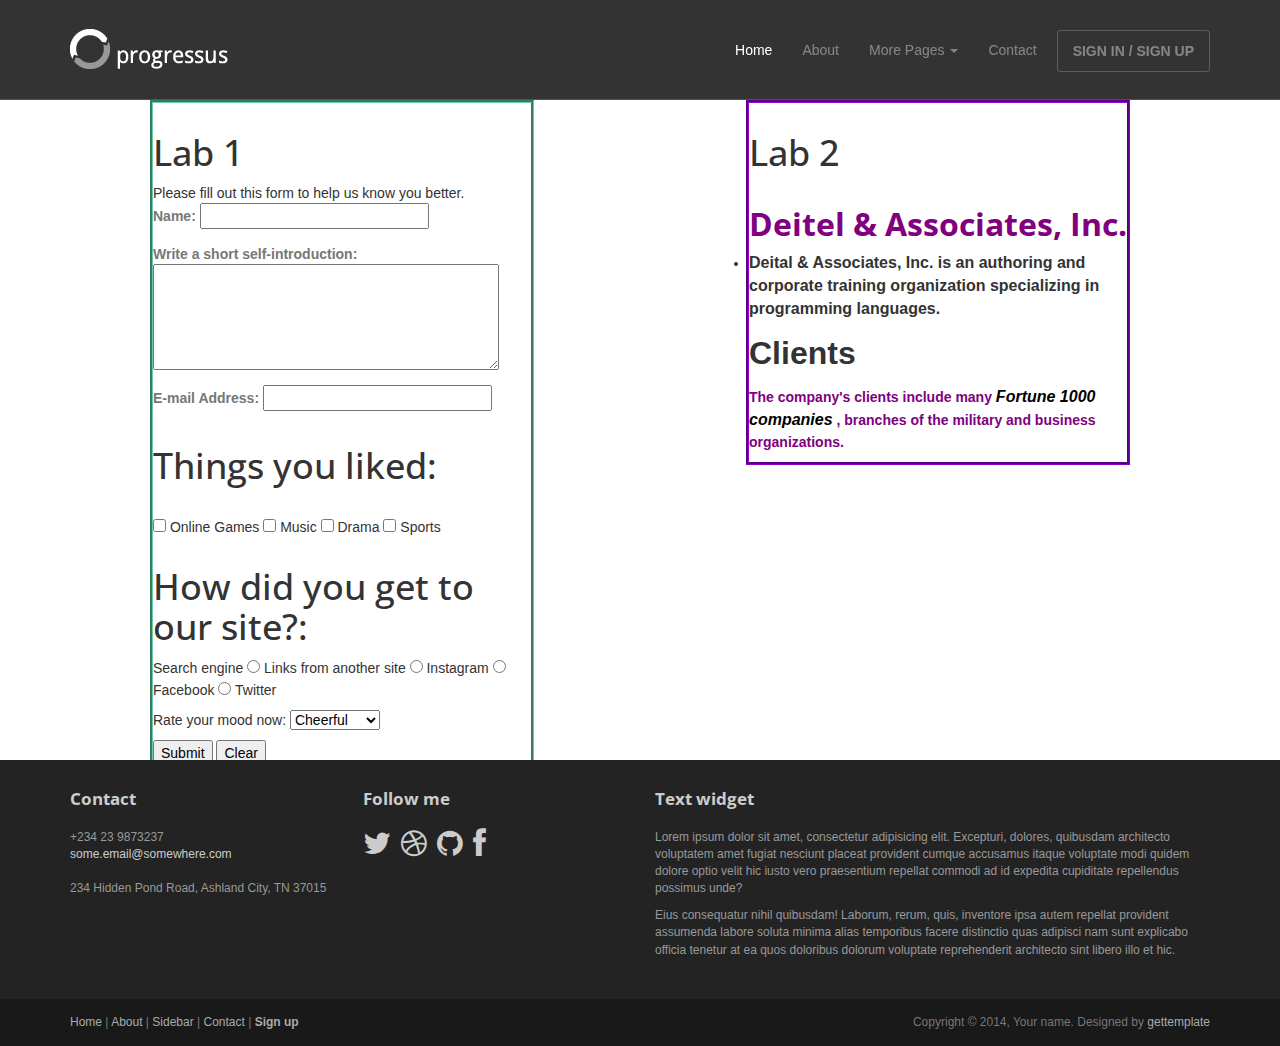
<file: Template1212/index.html>
<!DOCTYPE html>
<html lang="en">
<head>
	<meta charset="utf-8">
	<meta name="viewport"    content="width=device-width, initial-scale=1.0">
	<meta name="description" content="">
	<meta name="author"      content="Sergey Pozhilov (GetTemplate.com)">
	
	<title>Progressus - Free business bootstrap template by GetTemplate</title>

	<link rel="shortcut icon" href="assets/images/gt_favicon.png">
	
	<link rel="stylesheet" media="screen" href="http://fonts.googleapis.com/css?family=Open+Sans:300,400,700">
	<link rel="stylesheet" href="assets/css/bootstrap.min.css">
	<link rel="stylesheet" href="assets/css/font-awesome.min.css">

	<!-- Custom styles for our template -->
	<link rel="stylesheet" href="assets/css/bootstrap-theme.css" media="screen" >
	<link rel="stylesheet" href="assets/css/main.css">

	<!-- HTML5 shim and Respond.js IE8 support of HTML5 elements and media queries -->
	<!--[if lt IE 9]>
	<script src="assets/js/html5shiv.js"></script>
	<script src="assets/js/respond.min.js"></script>
	<![endif]-->


	<!-- My external css -->
	<link rel="stylesheet" type="text/css" href="MyStyle.css">
	<!-- /My external css -->




</head>

<body class="home">
	<!-- Fixed navbar -->
	<div class="navbar navbar-inverse navbar-fixed-top headroom" >
		<div class="container">
			<div class="navbar-header">
				<!-- Button for smallest screens -->
				<button type="button" class="navbar-toggle" data-toggle="collapse" data-target=".navbar-collapse"><span class="icon-bar"></span> <span class="icon-bar"></span> <span class="icon-bar"></span> </button>
				<a class="navbar-brand" href="index.html"><img src="assets/images/logo.png" alt="Progressus HTML5 template"></a>
			</div>
			<div class="navbar-collapse collapse">
				<ul class="nav navbar-nav pull-right">
					<li class="active"><a href="#">Home</a></li>
					<li><a href="about.html">About</a></li>
					<li class="dropdown">
						<a href="#" class="dropdown-toggle" data-toggle="dropdown">More Pages <b class="caret"></b></a>
						<ul class="dropdown-menu">
							<li><a href="sidebar-left.html">Left Sidebar</a></li>
							<li class="active"><a href="sidebar-right.html">Right Sidebar</a></li>
						</ul>
					</li>
					<li><a href="contact.html">Contact</a></li>
					<li><a class="btn" href="signin.html">SIGN IN / SIGN UP</a></li>
				</ul>
			</div><!--/.nav-collapse -->
		</div>
	</div> 
	<!-- /.navbar -->



	<!-- Lab 1 -->
	<div class="left150">
	<h1>Lab 1</h1>
	<form>

			Please fill out this form to help us know you better.
			<br>
			<p>
				<label>Name:
					<input type="text" name="name" size="25" maxlength="30">
				</label>
			</p>

			<p>
				<label>Write a short self-introduction:<br>
					<textarea rows="5" cols="40"></textarea>
					<br>
				</label>
			</p>

			<p>
				<label>E-mail Address:
					<input type="text" name="emailAddress" size="25" maxlength="100">
					<br>
				</label>
			</p>

			<p>
				<h1>Things you liked:</h1><br>
				<input type="checkbox" name="Things" value="
				onlineGames"> Online Games
				<input type="checkbox" name="Things" value="music"> Music
				<input type="checkbox" name="Things" value="drama"> Drama 
				<input type="checkbox" name="Things" value="
				sports"> Sports
			</p>

			<p>
				<h1>How did you get to our site?:</h1>
				Search engine
				<input type="radio" name="engine" value="anotherSite"> Links from another site
				<input type="radio" name="engine" value="
				ig"> Instagram
				<input type="radio" name="engine" value="
				fb"> Facebook
				<input type="radio" name="engine" value="
				twitter"> Twitter
			</p>

			<p>
				Rate your mood now:
				<select name="ratings">
					<option value="amazing">Cheerful</option>
					<option value="nice">Depressed</option>
					<option value="soso">Normal</option>
					<option value="awful">Angry</option>
				</select>
			</p>

			<input type="submit" value="Submit">
			<input type="reset" value="Clear">

		</form>
	</div>
    <!-- /Lab 1 -->

    <!-- Lab 2 -->
    <div class="right150">
	    <h1 >Lab 2</h1>
	    <p ><h1><span>Deitel & Associates, Inc.</span></h1></p>
		<p>
			<li>
				<em>
					Deital & Associates, Inc. is an authoring and corporate training organization specializing in programming languages.
				</em>
			</li>
		</p>

		<p>
			<em>Clients</em>
		</p>

		<p class="extra" style="color: purple;font-weight: bolder;">	
			The company's clients include many 
			<span>Fortune 1000 companies</span>
			, branches of the military and business organizations.
		</p>
	</div>
    <!-- /Lab 2 -->












	
	<!-- Social links. @TODO: replace by link/instructions in template -->
	<section id="social">
		<div class="container">
			<div class="wrapper clearfix">
				<!-- AddThis Button BEGIN -->
				<div class="addthis_toolbox addthis_default_style">
				<a class="addthis_button_facebook_like" fb:like:layout="button_count"></a>
				<a class="addthis_button_tweet"></a>
				<a class="addthis_button_linkedin_counter"></a>
				<a class="addthis_button_google_plusone" g:plusone:size="medium"></a>
				</div>
				<!-- AddThis Button END -->
			</div>
		</div>
	</section>
	<!-- /social links -->


	<footer id="footer" class="top-space">

		<div class="footer1">
			<div class="container">
				<div class="row">
					
					<div class="col-md-3 widget">
						<h3 class="widget-title">Contact</h3>
						<div class="widget-body">
							<p>+234 23 9873237<br>
								<a href="mailto:#">some.email@somewhere.com</a><br>
								<br>
								234 Hidden Pond Road, Ashland City, TN 37015
							</p>	
						</div>
					</div>

					<div class="col-md-3 widget">
						<h3 class="widget-title">Follow me</h3>
						<div class="widget-body">
							<p class="follow-me-icons">
								<a href=""><i class="fa fa-twitter fa-2"></i></a>
								<a href=""><i class="fa fa-dribbble fa-2"></i></a>
								<a href=""><i class="fa fa-github fa-2"></i></a>
								<a href=""><i class="fa fa-facebook fa-2"></i></a>
							</p>	
						</div>
					</div>

					<div class="col-md-6 widget">
						<h3 class="widget-title">Text widget</h3>
						<div class="widget-body">
							<p>Lorem ipsum dolor sit amet, consectetur adipisicing elit. Excepturi, dolores, quibusdam architecto voluptatem amet fugiat nesciunt placeat provident cumque accusamus itaque voluptate modi quidem dolore optio velit hic iusto vero praesentium repellat commodi ad id expedita cupiditate repellendus possimus unde?</p>
							<p>Eius consequatur nihil quibusdam! Laborum, rerum, quis, inventore ipsa autem repellat provident assumenda labore soluta minima alias temporibus facere distinctio quas adipisci nam sunt explicabo officia tenetur at ea quos doloribus dolorum voluptate reprehenderit architecto sint libero illo et hic.</p>
						</div>
					</div>

				</div> <!-- /row of widgets -->
			</div>
		</div>

		<div class="footer2">
			<div class="container">
				<div class="row">
					
					<div class="col-md-6 widget">
						<div class="widget-body">
							<p class="simplenav">
								<a href="#">Home</a> | 
								<a href="about.html">About</a> |
								<a href="sidebar-right.html">Sidebar</a> |
								<a href="contact.html">Contact</a> |
								<b><a href="signup.html">Sign up</a></b>
							</p>
						</div>
					</div>

					<div class="col-md-6 widget">
						<div class="widget-body">
							<p class="text-right">
								Copyright &copy; 2014, Your name. Designed by <a href="http://gettemplate.com/" rel="designer">gettemplate</a> 
							</p>
						</div>
					</div>

				</div> <!-- /row of widgets -->
			</div>
		</div>

	</footer>	
		




	<!-- JavaScript libs are placed at the end of the document so the pages load faster -->
	<script src="http://ajax.googleapis.com/ajax/libs/jquery/1.10.2/jquery.min.js"></script>
	<script src="http://netdna.bootstrapcdn.com/bootstrap/3.0.0/js/bootstrap.min.js"></script>
	<script src="assets/js/headroom.min.js"></script>
	<script src="assets/js/jQuery.headroom.min.js"></script>
	<script src="assets/js/template.js"></script>
</body>
</html>
</file>
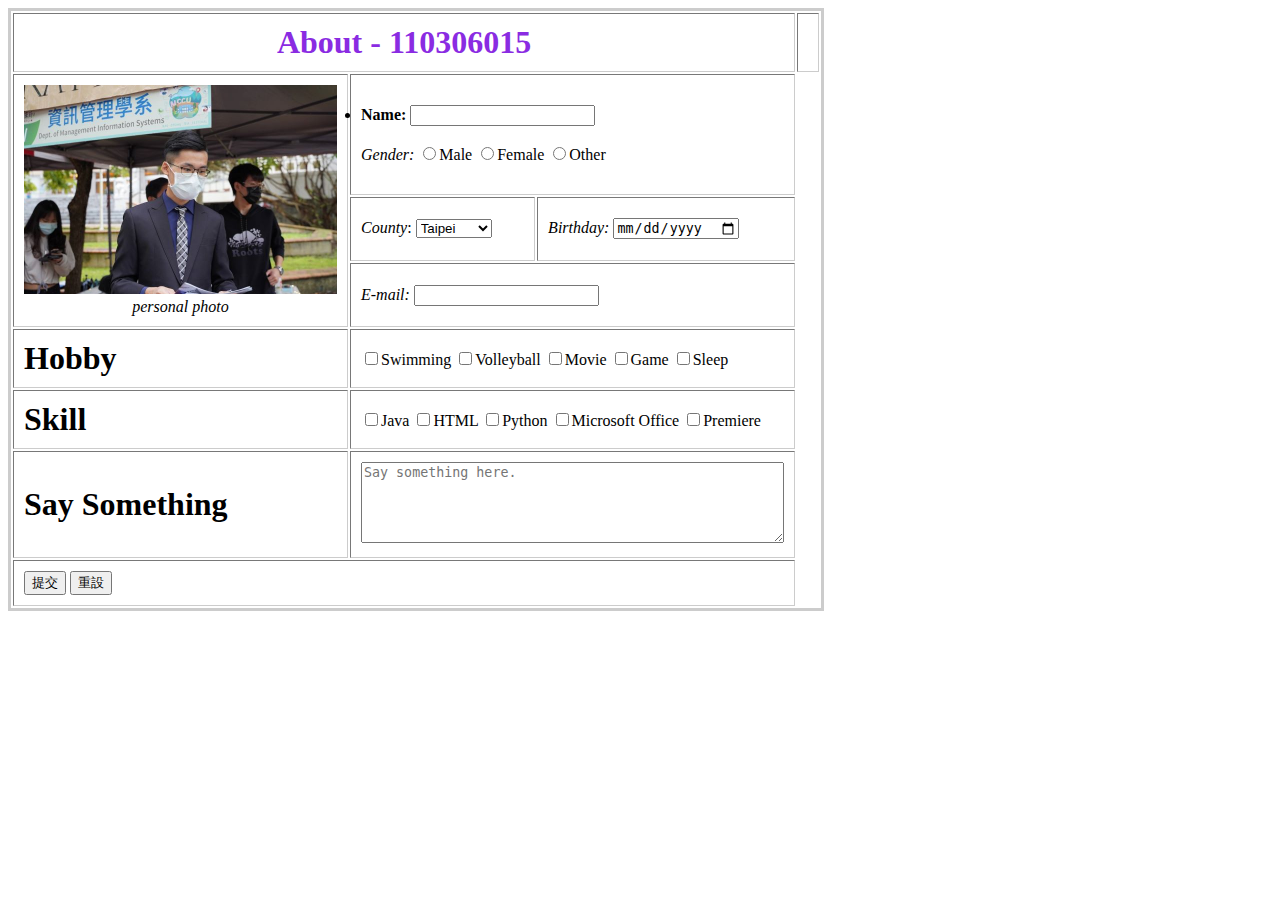
<file: 110306015_HW3.html>
<!DOCTYPE html>
<html>
<head>
<style type="text/css">

		span
		{
			color: blueviolet;
			font-weight: bolder;
			font-size: xx-large;
		}

		.extra span
		{
			color: black;
			font-style: italic;
			font-weight: inherit;
			font-size: medium;
		}

		em
		{
			font-style: normal;
			font-weight: bolder;
			font-size: xx-large;
		}

		li em
		{
			font-style: normal;
			font-weight: bolder;
			font-size: medium;
		}

	</style>
</head>
	<body>
		<form>
		<table style="border:3px #cccccc solid;" cellpadding="10" border=‘1’>
			<!-- Requirement 1 -->
			<tr>
				<th colspan="3"><span>About - 110306015</span><th>
			</tr>

			<!-- Requirement 2 - row 1 -->
			<tr>
				<!-- column 1 -->
				<td rowspan="3" align="center" class="extra">
					<img src="O'Neil.jpg" width="313" height="209"><br>
					 <span>personal photo</span>
				</td>

				<td colspan="2">
					<label>
							<li>
								<em>Name:
									<input type="text" name="name">
								</em>
							</li>
					</label> 
					<br>
					<label class="extra"><span>Gender:</span>
						<input type="radio" name="gender" value="male">Male
						<input type="radio" name="gender" value="female">Female
						<input type="radio" name="gender" value="other">Other
					</label>
				</td>
			</tr>

			<!-- Requirement 2 - row 2 -->
			<tr>
				<!-- column 2 -->
				<td class="extra">
					<span>County</span>:
					<select name="county">
						<option value="Taipei">Taipei</option>
						<option value="Tainan">Tainan</option>
						<option value="Taichung">Taichung</option>
						<option value="Taoyuan">Taoyuan</option>
					</select>
				</td>
				<!-- column 3 -->
				<td class="extra">
					<span>Birthday:</span>
					<input type="date" name="birthday">
				</td>
			</tr>

			<!-- Requirement 2 - row 3 -->
			<tr>
				<!-- column 2 -->
				<td colspan="2" class="extra">
					<span>E-mail:</span>
					<input type="mail" name="e-mail" >
				</td>
			</tr>

			<!-- Requirement 3 - row 1 -->
			<tr>
				<td><em>Hobby</em></td>
				<td colspan="2">
					<input type="checkbox" name="hobby" value="swimming">Swimming
					<input type="checkbox" name="hobby" value="volleyball">Volleyball
					<input type="checkbox" name="hobby" value="movie">Movie
					<input type="checkbox" name="hobby" value="game">Game
					<input type="checkbox" name="hobby" value="sleep">Sleep
				</td>
			</tr>

			<!-- Requirement 3 - row 2 -->
			<tr>
				<td><em>Skill</em></td>
				<td colspan="2">
					<input type="checkbox" name="skill" value="Java">Java
					<input type="checkbox" name="skill" value="HTML">HTML
					<input type="checkbox" name="skill" value="Python">Python
					<input type="checkbox" name="skill" value="MicrosoftOffice">Microsoft Office
					<input type="checkbox" name="skill" value="Premiere">Premiere
				</td>
			</tr>

			<!-- Requirement 3 - row 3 -->
			<tr>
				<td><em>Say Something</em></td>
				<td colspan="2"> 
					<textarea name="Something" rows="5" cols="50" placeholder="Say something here."></textarea>
				</td>
			</tr>

			<!-- Requirement 4 - row 1 -->
			<tr>
				<td colspan="3">
					<input type="submit" value="提交">
					<input type="reset" value="重設">	
				</td>
			</tr>
		</table>
		</form>
	</body>
</html>
</file>
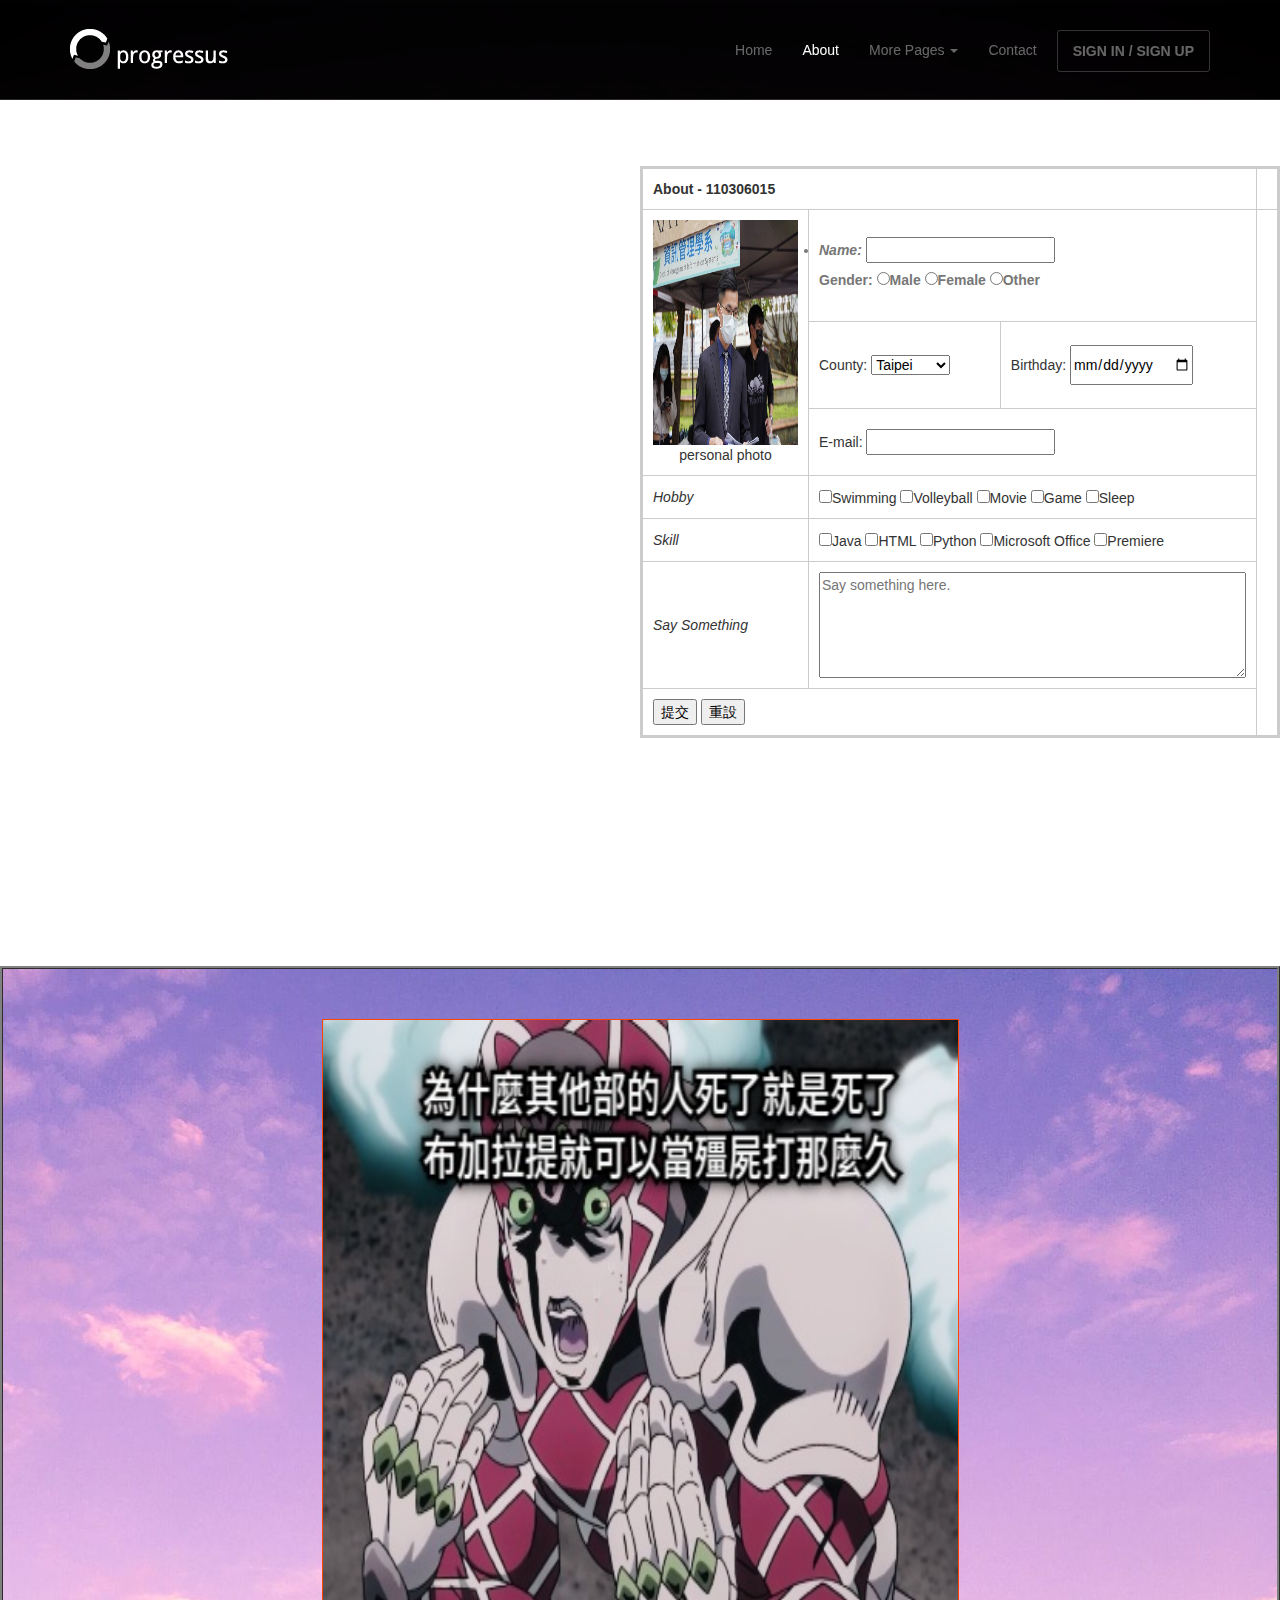
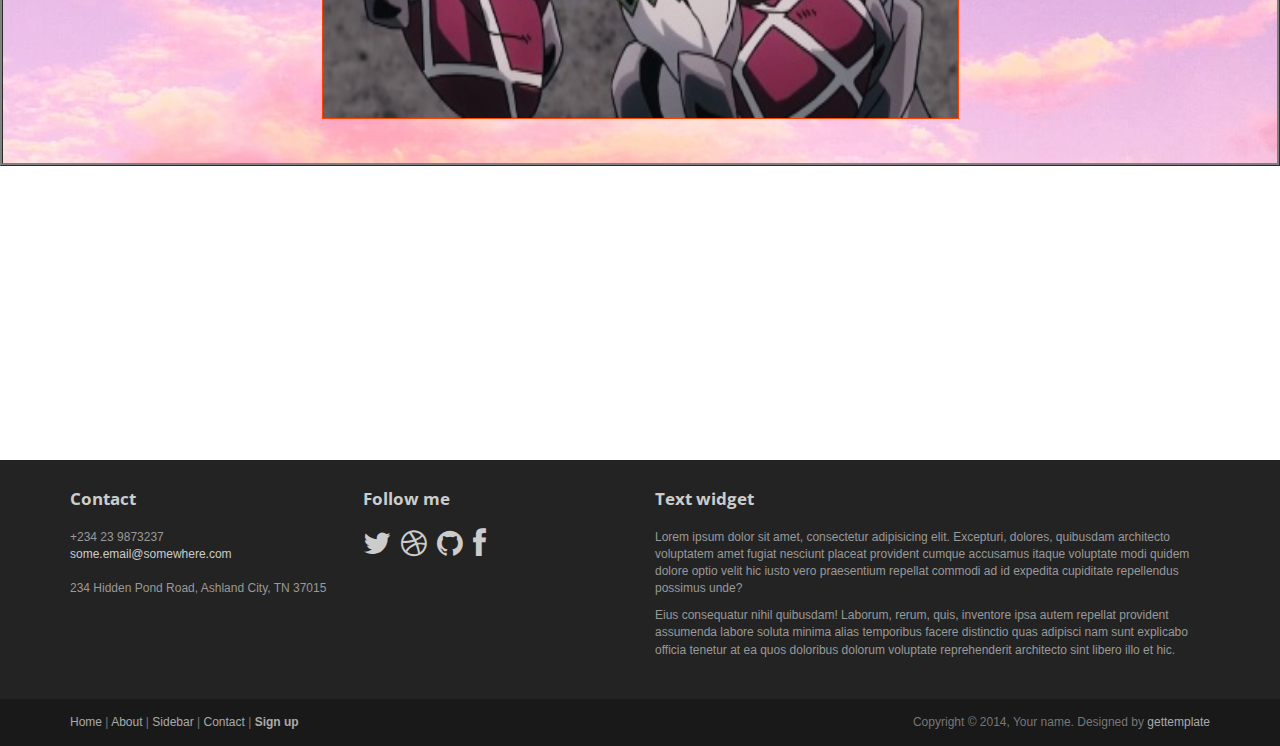
<file: Template1212/about.html>
<!DOCTYPE html>
<html lang="en">
<head>
	<meta charset="utf-8">
	<meta name="viewport"    content="width=device-width, initial-scale=1.0">
	<meta name="description" content="">
	<meta name="author"      content="Sergey Pozhilov (GetTemplate.com)">
	
	<title>About - Progressus Bootstrap template</title>

	<link rel="shortcut icon" href="assets/images/gt_favicon.png">
	
	<link rel="stylesheet" media="screen" href="http://fonts.googleapis.com/css?family=Open+Sans:300,400,700">
	<link rel="stylesheet" href="assets/css/bootstrap.min.css">
	<link rel="stylesheet" href="assets/css/font-awesome.min.css">

	<!-- Custom styles for our template -->
	<link rel="stylesheet" href="assets/css/bootstrap-theme.css" media="screen" >
	<link rel="stylesheet" href="assets/css/main.css">

	<!-- HTML5 shim and Respond.js IE8 support of HTML5 elements and media queries -->
	<!--[if lt IE 9]>
	<script src="assets/js/html5shiv.js"></script>
	<script src="assets/js/respond.min.js"></script>
	<![endif]-->

	<link rel="stylesheet" type="text/css" href="MyStyle2.css">

</head>

<body>
	<!-- Fixed navbar -->
	<div class="navbar navbar-inverse navbar-fixed-top headroom" >
		<div class="container">
			<div class="navbar-header">
				<!-- Button for smallest screens -->
				<button type="button" class="navbar-toggle" data-toggle="collapse" data-target=".navbar-collapse"><span class="icon-bar"></span> <span class="icon-bar"></span> <span class="icon-bar"></span> </button>
				<a class="navbar-brand" href="index.html"><img src="assets/images/logo.png" alt="Progressus HTML5 template"></a>
			</div>
			<div class="navbar-collapse collapse">
				<ul class="nav navbar-nav pull-right">
					<li><a href="index.html">Home</a></li>
					<li class="active"><a href="about.html">About</a></li>
					<li class="dropdown">
						<a href="#" class="dropdown-toggle" data-toggle="dropdown">More Pages <b class="caret"></b></a>
						<ul class="dropdown-menu">
							<li><a href="sidebar-left.html">Left Sidebar</a></li>
							<li><a href="sidebar-right.html">Right Sidebar</a></li>
						</ul>
					</li>
					<li><a href="contact.html">Contact</a></li>
					<li><a class="btn" href="signin.html">SIGN IN / SIGN UP</a></li>
				</ul>
			</div><!--/.nav-collapse -->
		</div>
	</div> 
	<!-- /.navbar -->

	<header id="head" class="secondary"></header>

	<!-- container -->
	<div class="container">

		

		<div class="row">
			
			<!-- Article main content -->
			<!-- /Article -->
			
			<!-- Sidebar -->
			<aside class="col-sm-4 sidebar sidebar-right">

			</aside>
			<!-- /Sidebar -->

		</div>
	</div>	<!-- /container -->
	
		<form class="left50">
		<table style="border:3px #cccccc solid;" cellpadding="10" border=‘1’>
			<!-- Requirement 1 -->
			<tr>
				<th colspan="3"><span>About - 110306015</span><th>
			</tr>

			<!-- Requirement 2 - row 1 -->
			<tr>
				<!-- column 1 -->
				<td rowspan="3" align="center" class="extra">
					<img src="O'Neil.jpg" width="313" height="225"><br>
					 <span>personal photo</span>
				</td>

				<td colspan="2">
					<label>
							<li>
								<em>Name:
									<input type="text" name="name">
								</em>
							</li>
					</label> 
					<br>
					<label class="extra"><span>Gender:</span>
						<input type="radio" name="gender" value="male">Male
						<input type="radio" name="gender" value="female">Female
						<input type="radio" name="gender" value="other">Other
					</label>
				</td>
			</tr>

			<!-- Requirement 2 - row 2 -->
			<tr>
				<!-- column 2 -->
				<td class="extra">
					<span>County</span>:
					<select name="county">
						<option value="Taipei">Taipei</option>
						<option value="Tainan">Tainan</option>
						<option value="Taichung">Taichung</option>
						<option value="Taoyuan">Taoyuan</option>
					</select>
				</td>
				<!-- column 3 -->
				<td class="extra">
					<span>Birthday:</span>
					<input type="date" name="birthday">
				</td>
			</tr>

			<!-- Requirement 2 - row 3 -->
			<tr>
				<!-- column 2 -->
				<td colspan="2" class="extra">
					<span>E-mail:</span>
					<input type="mail" name="e-mail" >
				</td>
			</tr>

			<!-- Requirement 3 - row 1 -->
			<tr>
				<td><em>Hobby</em></td>
				<td colspan="2">
					<input type="checkbox" name="hobby" value="swimming">Swimming
					<input type="checkbox" name="hobby" value="volleyball">Volleyball
					<input type="checkbox" name="hobby" value="movie">Movie
					<input type="checkbox" name="hobby" value="game">Game
					<input type="checkbox" name="hobby" value="sleep">Sleep
				</td>
			</tr>

			<!-- Requirement 3 - row 2 -->
			<tr>
				<td><em>Skill</em></td>
				<td colspan="2">
					<input type="checkbox" name="skill" value="Java">Java
					<input type="checkbox" name="skill" value="HTML">HTML
					<input type="checkbox" name="skill" value="Python">Python
					<input type="checkbox" name="skill" value="MicrosoftOffice">Microsoft Office
					<input type="checkbox" name="skill" value="Premiere">Premiere
				</td>
			</tr>

			<!-- Requirement 3 - row 3 -->
			<tr>
				<td><em>Say Something</em></td>
				<td colspan="2"> 
					<textarea name="Something" rows="5" cols="50" placeholder="Say something here."></textarea>
				</td>
			</tr>

			<!-- Requirement 4 - row 1 -->
			<tr>
				<td colspan="3">
					<input type="submit" value="提交">
					<input type="reset" value="重設">	
				</td>
			</tr>
		</table>
		</form>


		<div class="background">
			<img src="king.jpg" class="king" border="5px solid #555">

			


		</div>

	<footer id="footer2" class="top-space">

		<div class="footer1">
			<div class="container">
				<div class="row">
					
					<div class="col-md-3 widget">
						<h3 class="widget-title">Contact</h3>
						<div class="widget-body">
							<p>+234 23 9873237<br>
								<a href="mailto:#">some.email@somewhere.com</a><br>
								<br>
								234 Hidden Pond Road, Ashland City, TN 37015
							</p>	
						</div>
					</div>

					<div class="col-md-3 widget">
						<h3 class="widget-title">Follow me</h3>
						<div class="widget-body">
							<p class="follow-me-icons clearfix">
								<a href=""><i class="fa fa-twitter fa-2"></i></a>
								<a href=""><i class="fa fa-dribbble fa-2"></i></a>
								<a href=""><i class="fa fa-github fa-2"></i></a>
								<a href=""><i class="fa fa-facebook fa-2"></i></a>
							</p>	
						</div>
					</div>

					<div class="col-md-6 widget">
						<h3 class="widget-title">Text widget</h3>
						<div class="widget-body">
							<p>Lorem ipsum dolor sit amet, consectetur adipisicing elit. Excepturi, dolores, quibusdam architecto voluptatem amet fugiat nesciunt placeat provident cumque accusamus itaque voluptate modi quidem dolore optio velit hic iusto vero praesentium repellat commodi ad id expedita cupiditate repellendus possimus unde?</p>
							<p>Eius consequatur nihil quibusdam! Laborum, rerum, quis, inventore ipsa autem repellat provident assumenda labore soluta minima alias temporibus facere distinctio quas adipisci nam sunt explicabo officia tenetur at ea quos doloribus dolorum voluptate reprehenderit architecto sint libero illo et hic.</p>
						</div>
					</div>

				</div> <!-- /row of widgets -->
			</div>
		</div>

		<div class="footer2">
			<div class="container">
				<div class="row">
					
					<div class="col-md-6 widget">
						<div class="widget-body">
							<p class="simplenav">
								<a href="#">Home</a> | 
								<a href="about.html">About</a> |
								<a href="sidebar-right.html">Sidebar</a> |
								<a href="contact.html">Contact</a> |
								<b><a href="signup.html">Sign up</a></b>
							</p>
						</div>
					</div>

					<div class="col-md-6 widget">
						<div class="widget-body">
							<p class="text-right">
								Copyright &copy; 2014, Your name. Designed by <a href="http://gettemplate.com/" rel="designer">gettemplate</a> 
							</p>
						</div>
					</div>

				</div> <!-- /row of widgets -->
			</div>
		</div>
	</footer>	
		




	<!-- JavaScript libs are placed at the end of the document so the pages load faster -->
	<script src="http://ajax.googleapis.com/ajax/libs/jquery/1.10.2/jquery.min.js"></script>
	<script src="http://netdna.bootstrapcdn.com/bootstrap/3.0.0/js/bootstrap.min.js"></script>
	<script src="assets/js/headroom.min.js"></script>
	<script src="assets/js/jQuery.headroom.min.js"></script>
	<script src="assets/js/template.js"></script>
</body>
</html>
</file>
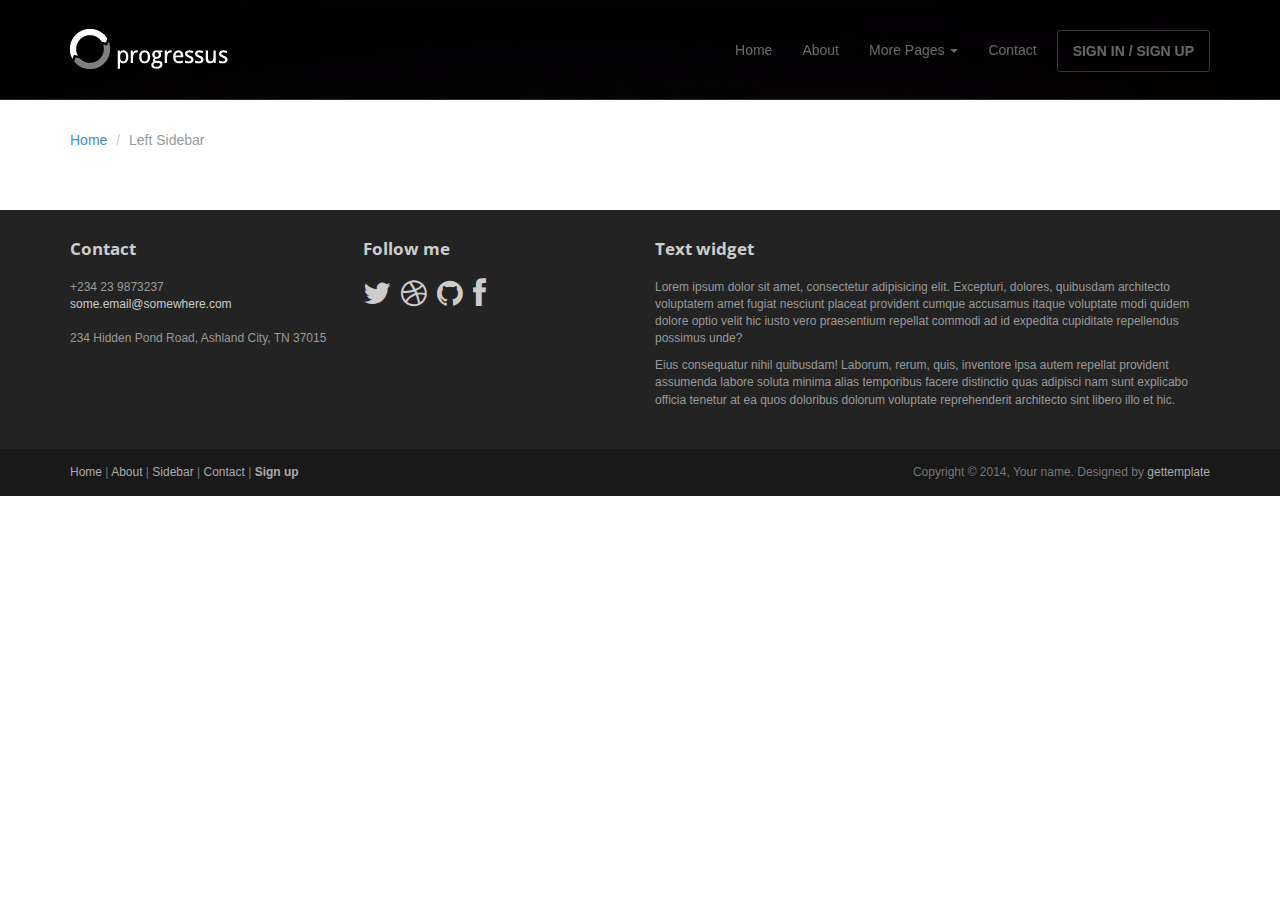
<file: Template1212/sidebar-left.html>
<!DOCTYPE html>
<html lang="en">
<head>
	<meta charset="utf-8">
	<meta name="viewport"    content="width=device-width, initial-scale=1.0">
	<meta name="description" content="">
	<meta name="author"      content="Sergey Pozhilov (GetTemplate.com)">
	
	<title>Left Sidebar template - Progressus Bootstrap template</title>

	<link rel="shortcut icon" href="assets/images/gt_favicon.png">
	
	<link rel="stylesheet" media="screen" href="http://fonts.googleapis.com/css?family=Open+Sans:300,400,700">
	<link rel="stylesheet" href="assets/css/bootstrap.min.css">
	<link rel="stylesheet" href="assets/css/font-awesome.min.css">

	<!-- Custom styles for our template -->
	<link rel="stylesheet" href="assets/css/bootstrap-theme.css" media="screen" >
	<link rel="stylesheet" href="assets/css/main.css">

	<!-- HTML5 shim and Respond.js IE8 support of HTML5 elements and media queries -->
	<!--[if lt IE 9]>
	<script src="assets/js/html5shiv.js"></script>
	<script src="assets/js/respond.min.js"></script>
	<![endif]-->
</head>

<body>
	<!-- Fixed navbar -->
	<div class="navbar navbar-inverse navbar-fixed-top headroom" >
		<div class="container">
			<div class="navbar-header">
				<!-- Button for smallest screens -->
				<button type="button" class="navbar-toggle" data-toggle="collapse" data-target=".navbar-collapse"><span class="icon-bar"></span> <span class="icon-bar"></span> <span class="icon-bar"></span> </button>
				<a class="navbar-brand" href="index.html"><img src="assets/images/logo.png" alt="Progressus HTML5 template"></a>
			</div>
			<div class="navbar-collapse collapse">
				<ul class="nav navbar-nav pull-right">
					<li><a href="index.html">Home</a></li>
					<li><a href="about.html">About</a></li>
					<li class="dropdown">
						<a href="#" class="dropdown-toggle" data-toggle="dropdown">More Pages <b class="caret"></b></a>
						<ul class="dropdown-menu">
							<li class="active"><a href="sidebar-left.html">Left Sidebar</a></li>
							<li><a href="sidebar-right.html">Right Sidebar</a></li>
						</ul>
					</li>
					<li><a href="contact.html">Contact</a></li>
					<li><a class="btn" href="signin.html">SIGN IN / SIGN UP</a></li>
				</ul>
			</div><!--/.nav-collapse -->
		</div>
	</div> 
	<!-- /.navbar -->

	<header id="head" class="secondary"></header>

	<!-- container -->
	<div class="container">
		
		<ol class="breadcrumb">
			<li><a href="index.html">Home</a></li>
			<li class="active">Left Sidebar</li>
		</ol>

		<div class="row">
			
			<!-- Sidebar -->
			<!-- /Sidebar -->

			<!-- Article main content -->
			<!-- /Article -->

		</div>
	</div>	<!-- /container -->
	

	<footer id="footer" class="top-space">

		<div class="footer1">
			<div class="container">
				<div class="row">
					
					<div class="col-md-3 widget">
						<h3 class="widget-title">Contact</h3>
						<div class="widget-body">
							<p>+234 23 9873237<br>
								<a href="mailto:#">some.email@somewhere.com</a><br>
								<br>
								234 Hidden Pond Road, Ashland City, TN 37015
							</p>	
						</div>
					</div>

					<div class="col-md-3 widget">
						<h3 class="widget-title">Follow me</h3>
						<div class="widget-body">
							<p class="follow-me-icons">
								<a href=""><i class="fa fa-twitter fa-2"></i></a>
								<a href=""><i class="fa fa-dribbble fa-2"></i></a>
								<a href=""><i class="fa fa-github fa-2"></i></a>
								<a href=""><i class="fa fa-facebook fa-2"></i></a>
							</p>	
						</div>
					</div>

					<div class="col-md-6 widget">
						<h3 class="widget-title">Text widget</h3>
						<div class="widget-body">
							<p>Lorem ipsum dolor sit amet, consectetur adipisicing elit. Excepturi, dolores, quibusdam architecto voluptatem amet fugiat nesciunt placeat provident cumque accusamus itaque voluptate modi quidem dolore optio velit hic iusto vero praesentium repellat commodi ad id expedita cupiditate repellendus possimus unde?</p>
							<p>Eius consequatur nihil quibusdam! Laborum, rerum, quis, inventore ipsa autem repellat provident assumenda labore soluta minima alias temporibus facere distinctio quas adipisci nam sunt explicabo officia tenetur at ea quos doloribus dolorum voluptate reprehenderit architecto sint libero illo et hic.</p>
						</div>
					</div>

				</div> <!-- /row of widgets -->
			</div>
		</div>

		<div class="footer2">
			<div class="container">
				<div class="row">
					
					<div class="col-md-6 widget">
						<div class="widget-body">
							<p class="simplenav">
								<a href="#">Home</a> | 
								<a href="about.html">About</a> |
								<a href="sidebar-right.html">Sidebar</a> |
								<a href="contact.html">Contact</a> |
								<b><a href="signup.html">Sign up</a></b>
							</p>
						</div>
					</div>

					<div class="col-md-6 widget">
						<div class="widget-body">
							<p class="text-right">
								Copyright &copy; 2014, Your name. Designed by <a href="http://gettemplate.com/" rel="designer">gettemplate</a> 
							</p>
						</div>
					</div>

				</div> <!-- /row of widgets -->
			</div>
		</div>
	</footer>	
		




	<!-- JavaScript libs are placed at the end of the document so the pages load faster -->
	<script src="http://ajax.googleapis.com/ajax/libs/jquery/1.10.2/jquery.min.js"></script>
	<script src="http://netdna.bootstrapcdn.com/bootstrap/3.0.0/js/bootstrap.min.js"></script>
	<script src="assets/js/headroom.min.js"></script>
	<script src="assets/js/jQuery.headroom.min.js"></script>
	<script src="assets/js/template.js"></script>
</body>
</html>
</file>
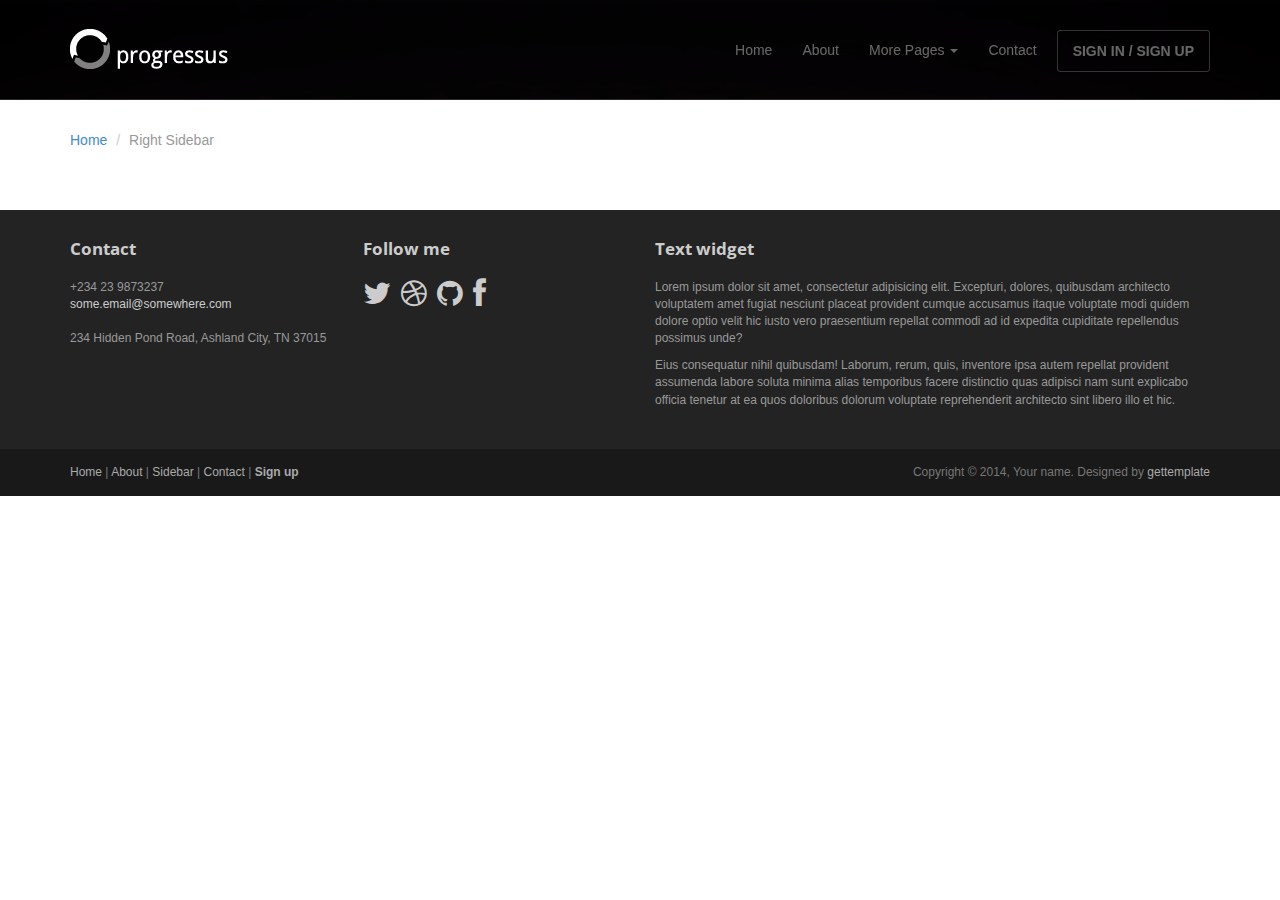
<file: Template1212/sidebar-right.html>
<!DOCTYPE html>
<html lang="en">
<head>
	<meta charset="utf-8">
	<meta name="viewport"    content="width=device-width, initial-scale=1.0">
	<meta name="description" content="">
	<meta name="author"      content="Sergey Pozhilov (GetTemplate.com)">
	
	<title>Right Sidebar template - Progressus Bootstrap template</title>

	<link rel="shortcut icon" href="assets/images/gt_favicon.png">
	
	<link rel="stylesheet" media="screen" href="http://fonts.googleapis.com/css?family=Open+Sans:300,400,700">
	<link rel="stylesheet" href="assets/css/bootstrap.min.css">
	<link rel="stylesheet" href="assets/css/font-awesome.min.css">

	<!-- Custom styles for our template -->
	<link rel="stylesheet" href="assets/css/bootstrap-theme.css" media="screen" >
	<link rel="stylesheet" href="assets/css/main.css">

	<!-- HTML5 shim and Respond.js IE8 support of HTML5 elements and media queries -->
	<!--[if lt IE 9]>
	<script src="assets/js/html5shiv.js"></script>
	<script src="assets/js/respond.min.js"></script>
	<![endif]-->
</head>

<body>
	<!-- Fixed navbar -->
	<div class="navbar navbar-inverse navbar-fixed-top headroom" >
		<div class="container">
			<div class="navbar-header">
				<!-- Button for smallest screens -->
				<button type="button" class="navbar-toggle" data-toggle="collapse" data-target=".navbar-collapse"><span class="icon-bar"></span> <span class="icon-bar"></span> <span class="icon-bar"></span> </button>
				<a class="navbar-brand" href="index.html"><img src="assets/images/logo.png" alt="Progressus HTML5 template"></a>
			</div>
			<div class="navbar-collapse collapse">
				<ul class="nav navbar-nav pull-right">
					<li><a href="index.html">Home</a></li>
					<li><a href="about.html">About</a></li>
					<li class="dropdown">
						<a href="#" class="dropdown-toggle" data-toggle="dropdown">More Pages <b class="caret"></b></a>
						<ul class="dropdown-menu">
							<li><a href="sidebar-left.html">Left Sidebar</a></li>
							<li class="active"><a href="sidebar-right.html">Right Sidebar</a></li>
						</ul>
					</li>
					<li><a href="contact.html">Contact</a></li>
					<li><a class="btn" href="signin.html">SIGN IN / SIGN UP</a></li>
				</ul>
			</div><!--/.nav-collapse -->
		</div>
	</div> 
	<!-- /.navbar -->

	<header id="head" class="secondary"></header>

	<!-- container -->
	<div class="container">

		<ol class="breadcrumb">
			<li><a href="index.html">Home</a></li>
			<li class="active">Right Sidebar</li>
		</ol>

		<div class="row">
			
			<!-- Article main content -->
			<!-- /Article -->
			
			<!-- Sidebar -->
			<!-- /Sidebar -->

		</div>
	</div>	<!-- /container -->
	

	<footer id="footer" class="top-space">

		<div class="footer1">
			<div class="container">
				<div class="row">
					
					<div class="col-md-3 widget">
						<h3 class="widget-title">Contact</h3>
						<div class="widget-body">
							<p>+234 23 9873237<br>
								<a href="mailto:#">some.email@somewhere.com</a><br>
								<br>
								234 Hidden Pond Road, Ashland City, TN 37015
							</p>	
						</div>
					</div>

					<div class="col-md-3 widget">
						<h3 class="widget-title">Follow me</h3>
						<div class="widget-body">
							<p class="follow-me-icons clearfix">
								<a href=""><i class="fa fa-twitter fa-2"></i></a>
								<a href=""><i class="fa fa-dribbble fa-2"></i></a>
								<a href=""><i class="fa fa-github fa-2"></i></a>
								<a href=""><i class="fa fa-facebook fa-2"></i></a>
							</p>	
						</div>
					</div>

					<div class="col-md-6 widget">
						<h3 class="widget-title">Text widget</h3>
						<div class="widget-body">
							<p>Lorem ipsum dolor sit amet, consectetur adipisicing elit. Excepturi, dolores, quibusdam architecto voluptatem amet fugiat nesciunt placeat provident cumque accusamus itaque voluptate modi quidem dolore optio velit hic iusto vero praesentium repellat commodi ad id expedita cupiditate repellendus possimus unde?</p>
							<p>Eius consequatur nihil quibusdam! Laborum, rerum, quis, inventore ipsa autem repellat provident assumenda labore soluta minima alias temporibus facere distinctio quas adipisci nam sunt explicabo officia tenetur at ea quos doloribus dolorum voluptate reprehenderit architecto sint libero illo et hic.</p>
						</div>
					</div>

				</div> <!-- /row of widgets -->
			</div>
		</div>

		<div class="footer2">
			<div class="container">
				<div class="row">
					
					<div class="col-md-6 widget">
						<div class="widget-body">
							<p class="simplenav">
								<a href="#">Home</a> | 
								<a href="about.html">About</a> |
								<a href="sidebar-right.html">Sidebar</a> |
								<a href="contact.html">Contact</a> |
								<b><a href="signup.html">Sign up</a></b>
							</p>
						</div>
					</div>

					<div class="col-md-6 widget">
						<div class="widget-body">
							<p class="text-right">
								Copyright &copy; 2014, Your name. Designed by <a href="http://gettemplate.com/" rel="designer">gettemplate</a> 
							</p>
						</div>
					</div>

				</div> <!-- /row of widgets -->
			</div>
		</div>
	</footer>	
		




	<!-- JavaScript libs are placed at the end of the document so the pages load faster -->
	<script src="http://ajax.googleapis.com/ajax/libs/jquery/1.10.2/jquery.min.js"></script>
	<script src="http://netdna.bootstrapcdn.com/bootstrap/3.0.0/js/bootstrap.min.js"></script>
	<script src="assets/js/headroom.min.js"></script>
	<script src="assets/js/jQuery.headroom.min.js"></script>
	<script src="assets/js/template.js"></script>
</body>
</html>
</file>
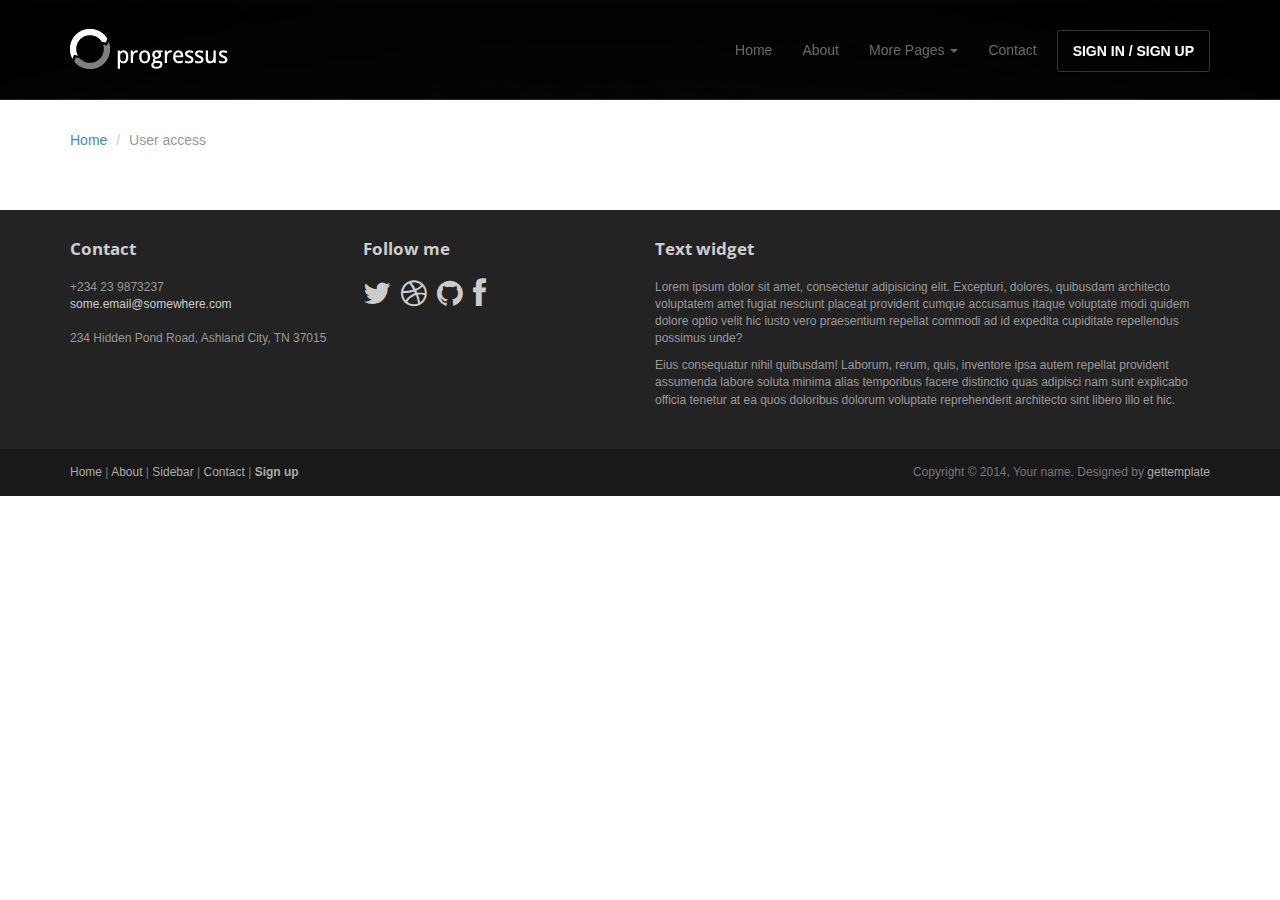
<file: Template1212/signin.html>
<!DOCTYPE html>
<html lang="en">
<head>
	<meta charset="utf-8">
	<meta name="viewport"    content="width=device-width, initial-scale=1.0">
	<meta name="description" content="">
	<meta name="author"      content="Sergey Pozhilov (GetTemplate.com)">
	
	<title>Sign in - Progressus Bootstrap template</title>

	<link rel="shortcut icon" href="assets/images/gt_favicon.png">
	
	<link rel="stylesheet" media="screen" href="http://fonts.googleapis.com/css?family=Open+Sans:300,400,700">
	<link rel="stylesheet" href="assets/css/bootstrap.min.css">
	<link rel="stylesheet" href="assets/css/font-awesome.min.css">

	<!-- Custom styles for our template -->
	<link rel="stylesheet" href="assets/css/bootstrap-theme.css" media="screen" >
	<link rel="stylesheet" href="assets/css/main.css">

	<!-- HTML5 shim and Respond.js IE8 support of HTML5 elements and media queries -->
	<!--[if lt IE 9]>
	<script src="assets/js/html5shiv.js"></script>
	<script src="assets/js/respond.min.js"></script>
	<![endif]-->
</head>

<body>
	<!-- Fixed navbar -->
	<div class="navbar navbar-inverse navbar-fixed-top headroom" >
		<div class="container">
			<div class="navbar-header">
				<!-- Button for smallest screens -->
				<button type="button" class="navbar-toggle" data-toggle="collapse" data-target=".navbar-collapse"><span class="icon-bar"></span> <span class="icon-bar"></span> <span class="icon-bar"></span> </button>
				<a class="navbar-brand" href="index.html"><img src="assets/images/logo.png" alt="Progressus HTML5 template"></a>
			</div>
			<div class="navbar-collapse collapse">
				<ul class="nav navbar-nav pull-right">
					<li><a href="index.html">Home</a></li>
					<li><a href="about.html">About</a></li>
					<li class="dropdown">
						<a href="#" class="dropdown-toggle" data-toggle="dropdown">More Pages <b class="caret"></b></a>
						<ul class="dropdown-menu">
							<li><a href="sidebar-left.html">Left Sidebar</a></li>
							<li><a href="sidebar-right.html">Right Sidebar</a></li>
						</ul>
					</li>
					<li><a href="contact.html">Contact</a></li>
					<li class="active"><a class="btn" href="signin.html">SIGN IN / SIGN UP</a></li>
				</ul>
			</div><!--/.nav-collapse -->
		</div>
	</div> 
	<!-- /.navbar -->

	<header id="head" class="secondary"></header>

	<!-- container -->
	<div class="container">

		<ol class="breadcrumb">
			<li><a href="index.html">Home</a></li>
			<li class="active">User access</li>
		</ol>

		<div class="row">
			
			<!-- Article main content -->
			<!-- /Article -->

		</div>
	</div>	<!-- /container -->
	

	<footer id="footer" class="top-space">

		<div class="footer1">
			<div class="container">
				<div class="row">
					
					<div class="col-md-3 widget">
						<h3 class="widget-title">Contact</h3>
						<div class="widget-body">
							<p>+234 23 9873237<br>
								<a href="mailto:#">some.email@somewhere.com</a><br>
								<br>
								234 Hidden Pond Road, Ashland City, TN 37015
							</p>	
						</div>
					</div>

					<div class="col-md-3 widget">
						<h3 class="widget-title">Follow me</h3>
						<div class="widget-body">
							<p class="follow-me-icons clearfix">
								<a href=""><i class="fa fa-twitter fa-2"></i></a>
								<a href=""><i class="fa fa-dribbble fa-2"></i></a>
								<a href=""><i class="fa fa-github fa-2"></i></a>
								<a href=""><i class="fa fa-facebook fa-2"></i></a>
							</p>	
						</div>
					</div>

					<div class="col-md-6 widget">
						<h3 class="widget-title">Text widget</h3>
						<div class="widget-body">
							<p>Lorem ipsum dolor sit amet, consectetur adipisicing elit. Excepturi, dolores, quibusdam architecto voluptatem amet fugiat nesciunt placeat provident cumque accusamus itaque voluptate modi quidem dolore optio velit hic iusto vero praesentium repellat commodi ad id expedita cupiditate repellendus possimus unde?</p>
							<p>Eius consequatur nihil quibusdam! Laborum, rerum, quis, inventore ipsa autem repellat provident assumenda labore soluta minima alias temporibus facere distinctio quas adipisci nam sunt explicabo officia tenetur at ea quos doloribus dolorum voluptate reprehenderit architecto sint libero illo et hic.</p>
						</div>
					</div>

				</div> <!-- /row of widgets -->
			</div>
		</div>

		<div class="footer2">
			<div class="container">
				<div class="row">
					
					<div class="col-md-6 widget">
						<div class="widget-body">
							<p class="simplenav">
								<a href="#">Home</a> | 
								<a href="about.html">About</a> |
								<a href="sidebar-right.html">Sidebar</a> |
								<a href="contact.html">Contact</a> |
								<b><a href="signup.html">Sign up</a></b>
							</p>
						</div>
					</div>

					<div class="col-md-6 widget">
						<div class="widget-body">
							<p class="text-right">
								Copyright &copy; 2014, Your name. Designed by <a href="http://gettemplate.com/" rel="designer">gettemplate</a> 
							</p>
						</div>
					</div>

				</div> <!-- /row of widgets -->
			</div>
		</div>
	</footer>	
		




	<!-- JavaScript libs are placed at the end of the document so the pages load faster -->
	<script src="http://ajax.googleapis.com/ajax/libs/jquery/1.10.2/jquery.min.js"></script>
	<script src="http://netdna.bootstrapcdn.com/bootstrap/3.0.0/js/bootstrap.min.js"></script>
	<script src="assets/js/headroom.min.js"></script>
	<script src="assets/js/jQuery.headroom.min.js"></script>
	<script src="assets/js/template.js"></script>
</body>
</html>
</file>
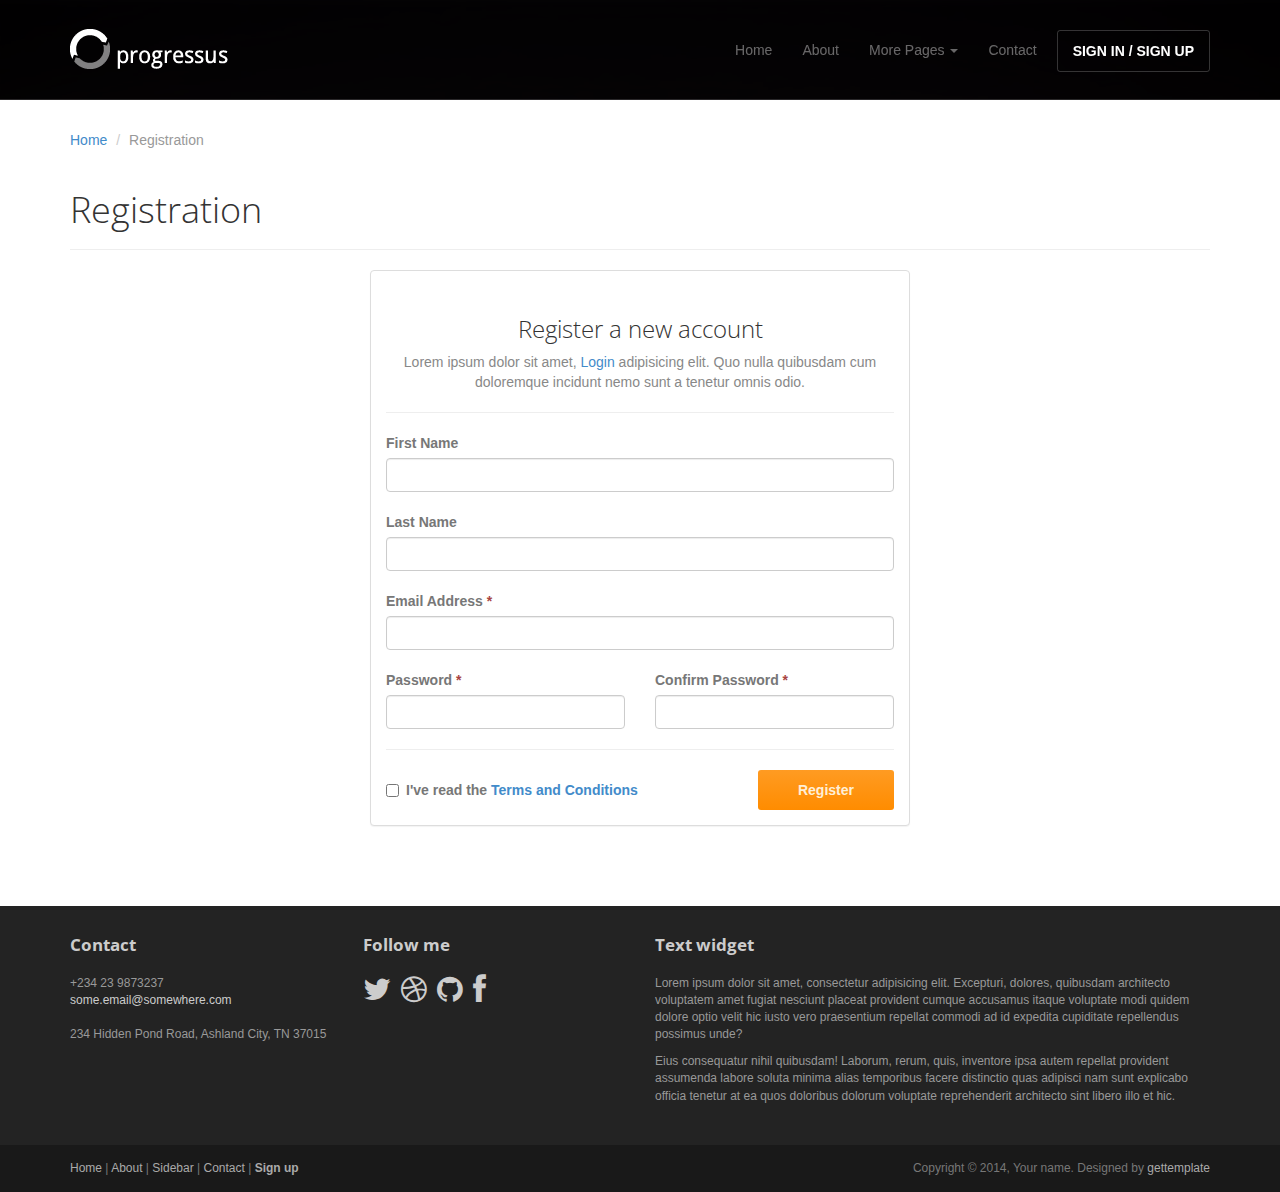
<file: Template1212/signup.html>
<!DOCTYPE html>
<html lang="en">
<head>
	<meta charset="utf-8">
	<meta name="viewport"    content="width=device-width, initial-scale=1.0">
	<meta name="description" content="">
	<meta name="author"      content="Sergey Pozhilov (GetTemplate.com)">
	
	<title>Sign up - Progressus Bootstrap template</title>

	<link rel="shortcut icon" href="assets/images/gt_favicon.png">
	
	<link rel="stylesheet" media="screen" href="http://fonts.googleapis.com/css?family=Open+Sans:300,400,700">
	<link rel="stylesheet" href="assets/css/bootstrap.min.css">
	<link rel="stylesheet" href="assets/css/font-awesome.min.css">

	<!-- Custom styles for our template -->
	<link rel="stylesheet" href="assets/css/bootstrap-theme.css" media="screen" >
	<link rel="stylesheet" href="assets/css/main.css">

	<!-- HTML5 shim and Respond.js IE8 support of HTML5 elements and media queries -->
	<!--[if lt IE 9]>
	<script src="assets/js/html5shiv.js"></script>
	<script src="assets/js/respond.min.js"></script>
	<![endif]-->
</head>

<body>
	<!-- Fixed navbar -->
	<div class="navbar navbar-inverse navbar-fixed-top headroom" >
		<div class="container">
			<div class="navbar-header">
				<!-- Button for smallest screens -->
				<button type="button" class="navbar-toggle" data-toggle="collapse" data-target=".navbar-collapse"><span class="icon-bar"></span> <span class="icon-bar"></span> <span class="icon-bar"></span> </button>
				<a class="navbar-brand" href="index.html"><img src="assets/images/logo.png" alt="Progressus HTML5 template"></a>
			</div>
			<div class="navbar-collapse collapse">
				<ul class="nav navbar-nav pull-right">
					<li><a href="index.html">Home</a></li>
					<li><a href="about.html">About</a></li>
					<li class="dropdown">
						<a href="#" class="dropdown-toggle" data-toggle="dropdown">More Pages <b class="caret"></b></a>
						<ul class="dropdown-menu">
							<li><a href="sidebar-left.html">Left Sidebar</a></li>
							<li><a href="sidebar-right.html">Right Sidebar</a></li>
						</ul>
					</li>
					<li><a href="contact.html">Contact</a></li>
					<li class="active"><a class="btn" href="signin.html">SIGN IN / SIGN UP</a></li>
				</ul>
			</div><!--/.nav-collapse -->
		</div>
	</div> 
	<!-- /.navbar -->

	<header id="head" class="secondary"></header>

	<!-- container -->
	<div class="container">

		<ol class="breadcrumb">
			<li><a href="index.html">Home</a></li>
			<li class="active">Registration</li>
		</ol>

		<div class="row">
			
			<!-- Article main content -->
			<article class="col-xs-12 maincontent">
				<header class="page-header">
					<h1 class="page-title">Registration</h1>
				</header>
				
				<div class="col-md-6 col-md-offset-3 col-sm-8 col-sm-offset-2">
					<div class="panel panel-default">
						<div class="panel-body">
							<h3 class="thin text-center">Register a new account</h3>
							<p class="text-center text-muted">Lorem ipsum dolor sit amet, <a href="signin.html">Login</a> adipisicing elit. Quo nulla quibusdam cum doloremque incidunt nemo sunt a tenetur omnis odio. </p>
							<hr>

							<form>
								<div class="top-margin">
									<label>First Name</label>
									<input type="text" class="form-control">
								</div>
								<div class="top-margin">
									<label>Last Name</label>
									<input type="text" class="form-control">
								</div>
								<div class="top-margin">
									<label>Email Address <span class="text-danger">*</span></label>
									<input type="text" class="form-control">
								</div>

								<div class="row top-margin">
									<div class="col-sm-6">
										<label>Password <span class="text-danger">*</span></label>
										<input type="text" class="form-control">
									</div>
									<div class="col-sm-6">
										<label>Confirm Password <span class="text-danger">*</span></label>
										<input type="text" class="form-control">
									</div>
								</div>

								<hr>

								<div class="row">
									<div class="col-lg-8">
										<label class="checkbox">
											<input type="checkbox"> 
											I've read the <a href="page_terms.html">Terms and Conditions</a>
										</label>                        
									</div>
									<div class="col-lg-4 text-right">
										<button class="btn btn-action" type="submit">Register</button>
									</div>
								</div>
							</form>
						</div>
					</div>

				</div>
				
			</article>
			<!-- /Article -->

		</div>
	</div>	<!-- /container -->
	

	<footer id="footer" class="top-space">

		<div class="footer1">
			<div class="container">
				<div class="row">
					
					<div class="col-md-3 widget">
						<h3 class="widget-title">Contact</h3>
						<div class="widget-body">
							<p>+234 23 9873237<br>
								<a href="mailto:#">some.email@somewhere.com</a><br>
								<br>
								234 Hidden Pond Road, Ashland City, TN 37015
							</p>	
						</div>
					</div>

					<div class="col-md-3 widget">
						<h3 class="widget-title">Follow me</h3>
						<div class="widget-body">
							<p class="follow-me-icons clearfix">
								<a href=""><i class="fa fa-twitter fa-2"></i></a>
								<a href=""><i class="fa fa-dribbble fa-2"></i></a>
								<a href=""><i class="fa fa-github fa-2"></i></a>
								<a href=""><i class="fa fa-facebook fa-2"></i></a>
							</p>	
						</div>
					</div>

					<div class="col-md-6 widget">
						<h3 class="widget-title">Text widget</h3>
						<div class="widget-body">
							<p>Lorem ipsum dolor sit amet, consectetur adipisicing elit. Excepturi, dolores, quibusdam architecto voluptatem amet fugiat nesciunt placeat provident cumque accusamus itaque voluptate modi quidem dolore optio velit hic iusto vero praesentium repellat commodi ad id expedita cupiditate repellendus possimus unde?</p>
							<p>Eius consequatur nihil quibusdam! Laborum, rerum, quis, inventore ipsa autem repellat provident assumenda labore soluta minima alias temporibus facere distinctio quas adipisci nam sunt explicabo officia tenetur at ea quos doloribus dolorum voluptate reprehenderit architecto sint libero illo et hic.</p>
						</div>
					</div>

				</div> <!-- /row of widgets -->
			</div>
		</div>

		<div class="footer2">
			<div class="container">
				<div class="row">
					
					<div class="col-md-6 widget">
						<div class="widget-body">
							<p class="simplenav">
								<a href="#">Home</a> | 
								<a href="about.html">About</a> |
								<a href="sidebar-right.html">Sidebar</a> |
								<a href="contact.html">Contact</a> |
								<b><a href="signup.html">Sign up</a></b>
							</p>
						</div>
					</div>

					<div class="col-md-6 widget">
						<div class="widget-body">
							<p class="text-right">
								Copyright &copy; 2014, Your name. Designed by <a href="http://gettemplate.com/" rel="designer">gettemplate</a> 
							</p>
						</div>
					</div>

				</div> <!-- /row of widgets -->
			</div>
		</div>
	</footer>	
		




	<!-- JavaScript libs are placed at the end of the document so the pages load faster -->
	<script src="http://ajax.googleapis.com/ajax/libs/jquery/1.10.2/jquery.min.js"></script>
	<script src="http://netdna.bootstrapcdn.com/bootstrap/3.0.0/js/bootstrap.min.js"></script>
	<script src="assets/js/headroom.min.js"></script>
	<script src="assets/js/jQuery.headroom.min.js"></script>
	<script src="assets/js/template.js"></script>
</body>
</html>
</file>
<file: Template1212/assets/css/main.css>
/* Header */
#head { background:#181015 url( ../images/bg_header.jpg) no-repeat; background-size: cover; min-height:520px; text-align: center; padding-top:240px; color:white; font-family:"Open sans", Helvetica, Arial; font-weight:300; }
#head.secondary { height:100px; min-height: 100px; padding-top:0px; }
	#head .lead { font-family:"Open sans", Helvetica, Arial; font-size:44px; margin-bottom:6px; color:white; line-height:1.15em; } 
	#head .tagline { color:rgba(255,255,255,0.75); margin-bottom:25px; }
		#head .tagline a { color:#fff; } 
	#head .btn { margin-bottom:10px;}
	#head .btn-default { text-shadow: none; background:transparent; color:rgba(255,255,255,.5); -webkit-box-shadow:inset 0px 0px 0px 3px rgba(255,255,255,.5); -moz-box-shadow:inset 0px 0px 0px 3px rgba(255,255,255,.5); box-shadow:inset 0px 0px 0px 3px rgba(255,255,255,.5); background: transparent; }
		#head .btn-default:hover,
		#head .btn-default:focus { color:rgba(255,255,255,.8); -webkit-box-shadow:inset 0px 0px 0px 3px rgba(255,255,255,.8); -moz-box-shadow:inset 0px 0px 0px 3px rgba(255,255,255,.8); box-shadow:inset 0px 0px 0px 3px rgba(255,255,255,.8); background: transparent; }
		#head .btn-default:active, 
		#head .btn-default.active { color:#fff; -webkit-box-shadow:inset 0px 0px 0px 3px #fff; -moz-box-shadow:inset 0px 0px 0px 3px #fff; box-shadow:inset 0px 0px 0px 3px #fff; background: transparent; }

@media (max-width: 767px) {
	#head { min-height:420px; padding-top:160px; }
	#head .lead { font-size: 34px; }
}


/* Autohide navbar */
.slideUp { top:-100px; }
.headroom { -webkit-transition: all 0.4s ease-out; -moz-transition: all 0.4s ease-out; -o-transition: all 0.4s ease-out; transition: all 0.4s ease-out; }


/* Highlights (in jumbotron in most cases) */
.highlight { margin-top:40px; }
	.h-caption { text-align: center; } 
	.h-caption i { display:block; font-size: 54px; color:#382526; margin-bottom:36px; }
	.h-caption h4 { color:#382526; font-size: 16px; font-weight: bold; margin-bottom:20px; }
	.h-body { }


/* Typography */
h1, h2, h3, h4, h5, h6 { font-family:"Open sans", Helvetica, Arial; }
h1, .h1, h2, .h2, h3, .h3 { margin-top:30px; } 
blockquote { font-style: italic; font-family: Georgia; color:#999; margin:30px 0 30px; }
label { color: #777; }
.thin { font-weight:300; }
.page-title { margin-top:20px; font-weight:300; }
.text-muted { color:#888; }
.breadcrumb { background:none; padding:0; margin:30px 0 0px 0; }
ul.list-spaces li{ margin-bottom:10px; }

/* Helpers */
.container-full { margin: 0 auto; width: 100%; }
.top-space { margin-top: 60px; }
.top-margin { margin-top:20px; }

img { max-width:100%; }
img.pull-right { margin-left: 10px; }
img.pull-left { margin-right: 10px; }
#map { width:100%; height:280px; }
#social { margin-top:50px; margin-bottom:50px; }
	#social .wrapper { width:340px; margin:0 auto; }

/* Main content block */
.maincontent { }

/* Sidebars */
.sidebar { padding-top:36px; padding-bottom:30px; }
	.sidebar .widget { margin-bottom:20px; }
	.sidebar h1, .sidebar .h1, .sidebar h2, .sidebar .h2, .sidebar h3, .sidebar .h3 { margin-top:20px; } 

/* Footer */
.footer1 { background: #232323; padding: 30px 0 0 0; font-size: 12px; color: #999; }
	.footer1 a { color: #ccc; }
		.footer1 a:hover {color: #fff; }
	.footer1 .widget { margin-bottom:30px; }		
	.footer1 .widget-title { font-size: 17px; font-weight: bold; color: #ccc; margin: 0 0 20px; }
	.footer1 .entry-meta { border-top: 1px solid #ccc; border-bottom: 1px solid #ccc; margin: 0 0 35px 0; padding: 2px 0; color: #888888; font-size: 12px; font-size: 0.75rem; }
		.footer1 .entry-meta a { color: #333333; }
		.footer1 .entry-meta .meta-in { border-top: 1px solid #ccc; border-bottom: 1px solid #ccc; padding: 10px 0; }
	.follow-me-icons { font-size:30px; }		
		.follow-me-icons i { float:left; margin:0 10px 0 0; }		

.footer2 { background: #191919; padding: 15px 0; color: #777; font-size: 12px; }
	.footer2 a { color: #aaa; }
		.footer2 a:hover { color: #fff; }
		.footer2 p { margin: 0; }

	.widget-simplenav { margin-left:-5px; }		
	.widget-simplenav a{ margin:0 5px; }
</file>
<file: Template1212/MyStyle.css>
span
		{
			color: purple;
			font-weight: bolder;
			font-size: xx-large;
		}

		.extra span
		{
			color: black;
			font-style: italic;
			font-weight: inherit;
			font-size: medium;
		}

		em
		{
			font-style: normal;
			font-weight: bolder;
			font-size: xx-large;
		}

		li em
		{
			font-style: normal;
			font-weight: bolder;
			font-size: medium;
		}

		.left150
		{
			border-style: groove;
			border-color: mediumaquamarine;
			width: 30%;
			position: absolute;
			top: 100px;
			left: 150px;

		}
		.right150
		{
			border-style: groove;
			border-color: darkviolet;
			width: 30%;
			position: absolute;
			top: 100px;
			right: 150px;
		}
		#footer
		{	
			width: 100%;
			position: absolute;
			top: 700px;
		}
</file>
<file: Template1212/MyStyle2.css>
.left50
		{
			position: absolute;
			width: 50%;
			right: 0px;
		}
		#footer2
		{
			width: 100%;
			position: absolute;
			top: 2000px;
		}
		
		.background
		{
			border-style: ridge;
			border-color: grey;
			margin-top: 800px;
			background-image: url('cloud.jpg');
			background-position: left 0px;
			background-position: right 0px;
			background-position: bottom 0px;
			width: 100%;
			height: 800px;
			z-index: 1;
		}

		.king
		{
			border: 1px double orangered;
			width: 50%;
			height: 700px;
			position: relative;
			left: 25%;
			right: 25%;
			top: 50px;
			bottom: 50px;
			z-index: 2;
		}
</file>
